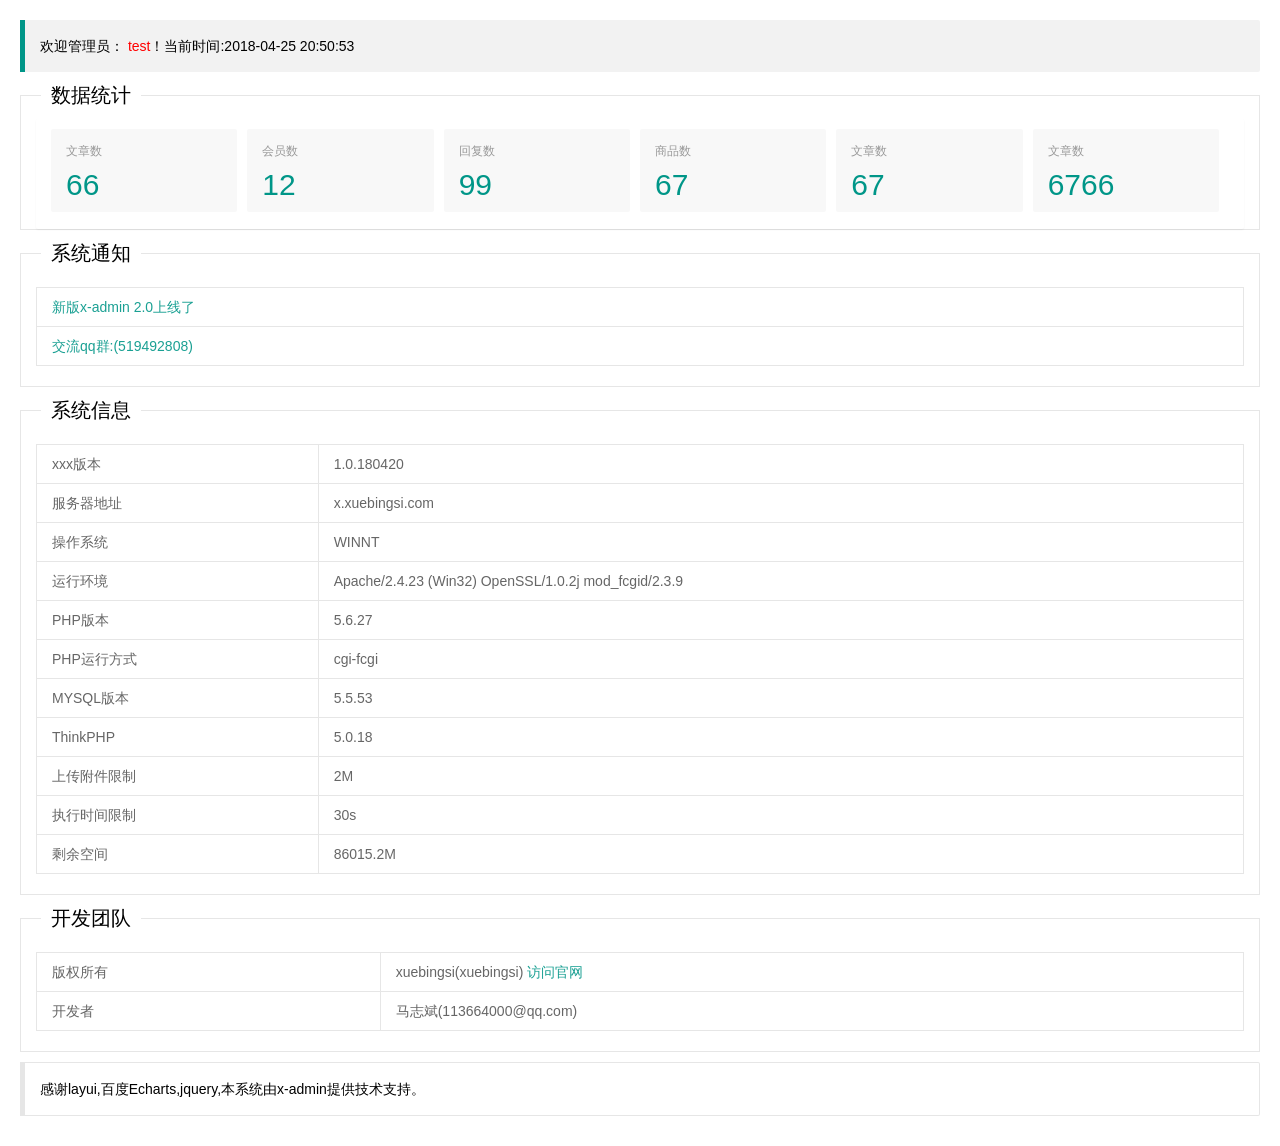
<file: src/main/web/welcome.html>
<!DOCTYPE html>
<html>
    <head>
        <meta charset="UTF-8">
        <title>欢迎页面-X-admin2.0</title>
        <meta name="renderer" content="webkit">
        <meta http-equiv="X-UA-Compatible" content="IE=edge,chrome=1">
        <meta name="viewport" content="width=device-width,user-scalable=yes, minimum-scale=0.4, initial-scale=0.8,target-densitydpi=low-dpi" />
        <link rel="shortcut icon" href="/favicon.ico" type="image/x-icon" />
        <link rel="stylesheet" href="./css/font.css">
        <link rel="stylesheet" href="./css/xadmin.css">
    </head>
    <body>
    <div class="x-body layui-anim layui-anim-up">
        <blockquote class="layui-elem-quote">欢迎管理员：
            <span class="x-red">test</span>！当前时间:2018-04-25 20:50:53</blockquote>
        <fieldset class="layui-elem-field">
            <legend>数据统计</legend>
            <div class="layui-field-box">
                <div class="layui-col-md12">
                    <div class="layui-card">
                        <div class="layui-card-body">
                            <div class="layui-carousel x-admin-carousel x-admin-backlog" lay-anim="" lay-indicator="inside" lay-arrow="none" style="width: 100%; height: 90px;">
                                <div carousel-item="">
                                    <ul class="layui-row layui-col-space10 layui-this">
                                        <li class="layui-col-xs2">
                                            <a href="javascript:;" class="x-admin-backlog-body">
                                                <h3>文章数</h3>
                                                <p>
                                                    <cite>66</cite></p>
                                            </a>
                                        </li>
                                        <li class="layui-col-xs2">
                                            <a href="javascript:;" class="x-admin-backlog-body">
                                                <h3>会员数</h3>
                                                <p>
                                                    <cite>12</cite></p>
                                            </a>
                                        </li>
                                        <li class="layui-col-xs2">
                                            <a href="javascript:;" class="x-admin-backlog-body">
                                                <h3>回复数</h3>
                                                <p>
                                                    <cite>99</cite></p>
                                            </a>
                                        </li>
                                        <li class="layui-col-xs2">
                                            <a href="javascript:;" class="x-admin-backlog-body">
                                                <h3>商品数</h3>
                                                <p>
                                                    <cite>67</cite></p>
                                            </a>
                                        </li>
                                        <li class="layui-col-xs2">
                                            <a href="javascript:;" class="x-admin-backlog-body">
                                                <h3>文章数</h3>
                                                <p>
                                                    <cite>67</cite></p>
                                            </a>
                                        </li>
                                        <li class="layui-col-xs2">
                                            <a href="javascript:;" class="x-admin-backlog-body">
                                                <h3>文章数</h3>
                                                <p>
                                                    <cite>6766</cite></p>
                                            </a>
                                        </li>
                                    </ul>
                                </div>
                            </div>
                        </div>
                    </div>
                </div>
            </div>
        </fieldset>
        <fieldset class="layui-elem-field">
            <legend>系统通知</legend>
            <div class="layui-field-box">
                <table class="layui-table" lay-skin="line">
                    <tbody>
                        <tr>
                            <td >
                                <a class="x-a" href="/" target="_blank">新版x-admin 2.0上线了</a>
                            </td>
                        </tr>
                        <tr>
                            <td >
                                <a class="x-a" href="/" target="_blank">交流qq群:(519492808)</a>
                            </td>
                        </tr>
                    </tbody>
                </table>
            </div>
        </fieldset>
        <fieldset class="layui-elem-field">
            <legend>系统信息</legend>
            <div class="layui-field-box">
                <table class="layui-table">
                    <tbody>
                        <tr>
                            <th>xxx版本</th>
                            <td>1.0.180420</td></tr>
                        <tr>
                            <th>服务器地址</th>
                            <td>x.xuebingsi.com</td></tr>
                        <tr>
                            <th>操作系统</th>
                            <td>WINNT</td></tr>
                        <tr>
                            <th>运行环境</th>
                            <td>Apache/2.4.23 (Win32) OpenSSL/1.0.2j mod_fcgid/2.3.9</td></tr>
                        <tr>
                            <th>PHP版本</th>
                            <td>5.6.27</td></tr>
                        <tr>
                            <th>PHP运行方式</th>
                            <td>cgi-fcgi</td></tr>
                        <tr>
                            <th>MYSQL版本</th>
                            <td>5.5.53</td></tr>
                        <tr>
                            <th>ThinkPHP</th>
                            <td>5.0.18</td></tr>
                        <tr>
                            <th>上传附件限制</th>
                            <td>2M</td></tr>
                        <tr>
                            <th>执行时间限制</th>
                            <td>30s</td></tr>
                        <tr>
                            <th>剩余空间</th>
                            <td>86015.2M</td></tr>
                    </tbody>
                </table>
            </div>
        </fieldset>
        <fieldset class="layui-elem-field">
            <legend>开发团队</legend>
            <div class="layui-field-box">
                <table class="layui-table">
                    <tbody>
                        <tr>
                            <th>版权所有</th>
                            <td>xuebingsi(xuebingsi)
                                <a href="http://x.xuebingsi.com/" class='x-a' target="_blank">访问官网</a></td>
                        </tr>
                        <tr>
                            <th>开发者</th>
                            <td>马志斌(113664000@qq.com)</td></tr>
                    </tbody>
                </table>
            </div>
        </fieldset>
        <blockquote class="layui-elem-quote layui-quote-nm">感谢layui,百度Echarts,jquery,本系统由x-admin提供技术支持。</blockquote>
    </div>
        <script>
        var _hmt = _hmt || [];
        (function() {
          var hm = document.createElement("script");
          hm.src = "https://hm.baidu.com/hm.js?b393d153aeb26b46e9431fabaf0f6190";
          var s = document.getElementsByTagName("script")[0]; 
          s.parentNode.insertBefore(hm, s);
        })();
        </script>
    </body>
</html>
</file>
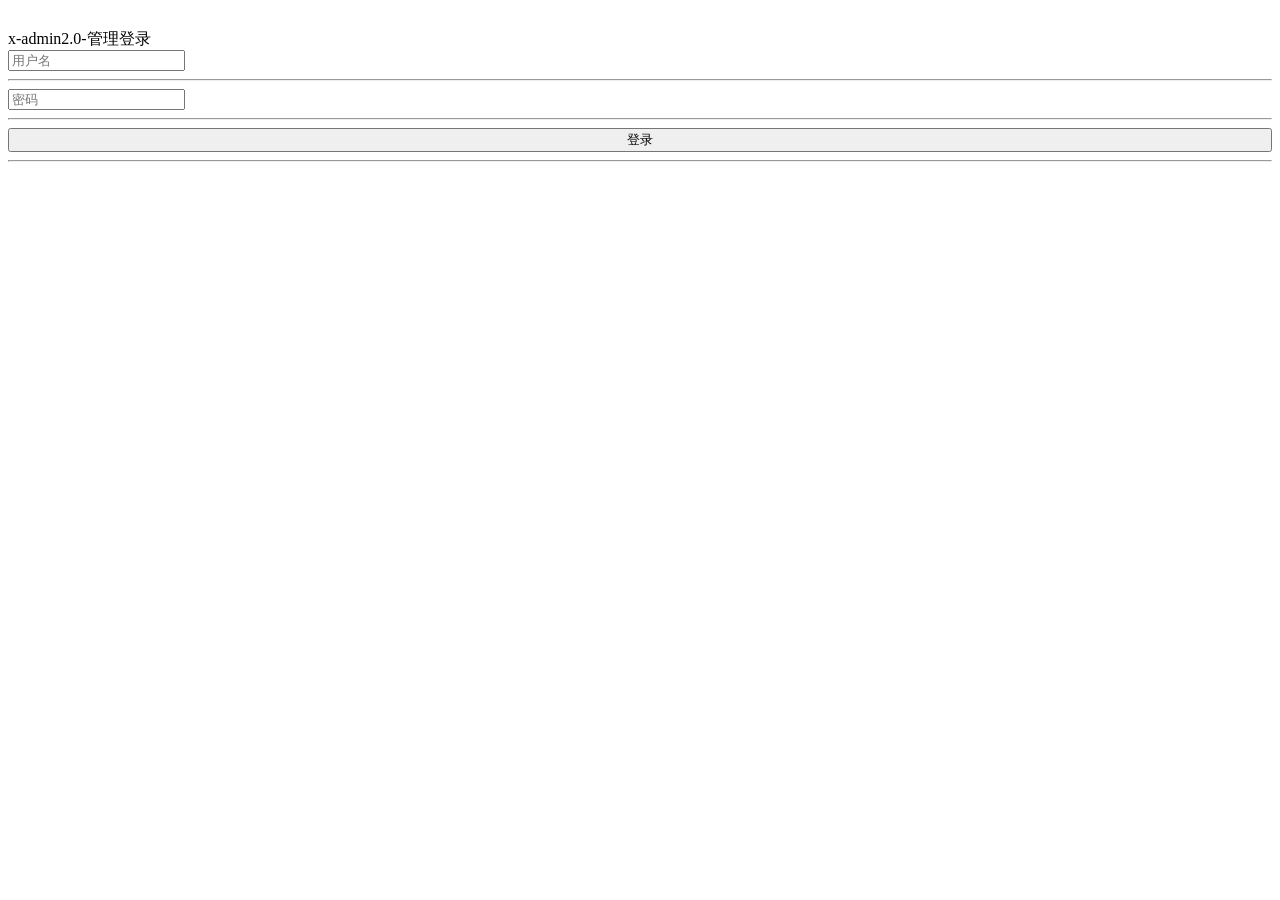
<file: src/main/resources/templates/login.html>
<!doctype html>
<html lang="zh-CN" xmlns:th="http://www.thymeleaf.org">
<head>
	<meta charset="UTF-8">
	<title>后台登录-X-admin2.0</title>
    <link rel="stylesheet" th:href="@{/css/font.css}">
	<link rel="stylesheet" th:href="@{/css/xadmin.css}">
    <script type="text/javascript" th:src="@{/js/jquery.min.js}"></script>
    <script th:src="@{/lib/layui/layui.js}" charset="utf-8"></script>
    <script th:src="@{/lib/layui/layui.all.js}" charset="utf-8"></script>
    <script type="text/javascript" th:src="@{/js/xadmin.js}"></script>
    <script type="text/javascript" th:src="@{/login.js}"></script>
    <script type="text/javascript" th:inline="javascript">
        /*<![CDATA[*/
        ctxPath = /*[[@{/}]]*/ '';
        /*]]>*/
        console.info(ctxPath);
    </script>　

</head>
<body class="login-bg">
    
    <div class="login layui-anim layui-anim-up">
        <div class="message">x-admin2.0-管理登录</div>
        <div id="darkbannerwrap"></div>

        
        <form method="post" class="layui-form" >
            <input name="name" placeholder="用户名"  type="text" lay-verify="required" class="layui-input" >
            <hr class="hr15">
            <input name="password" lay-verify="required" placeholder="密码"  type="password" class="layui-input">
            <hr class="hr15">
            <input value="登录" lay-submit lay-filter="signIn" style="width:100%;" type="submit">
            <hr class="hr20" >
        </form>
    </div>


</body>
</html>
</file>
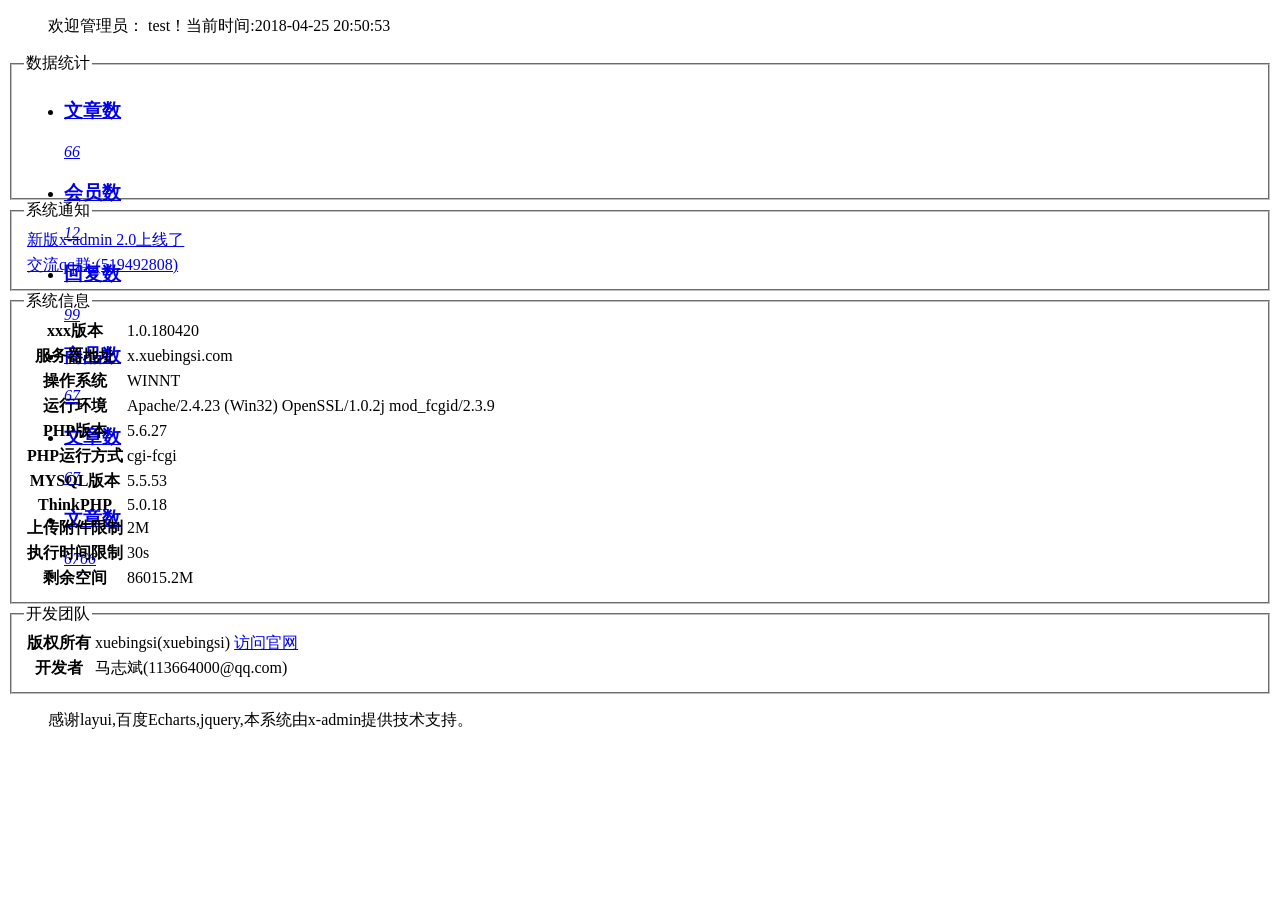
<file: src/main/resources/templates/welcome.html>
<!DOCTYPE html>
<html lang="zh-CN" xmlns:th="http://www.thymeleaf.org">
<head>
    <meta charset="UTF-8">
    <title>欢迎页面-X-admin2.0</title>
    <meta name="renderer" content="webkit">
    <!--<meta http-equiv="X-UA-Compatible" content="IE=edge,chrome=1">-->
    <!--<meta name="viewport" content="width=device-width,user-scalable=yes, minimum-scale=0.4, initial-scale=0.8,target-densitydpi=low-dpi" />-->
    <link rel="shortcut icon" href="/favicon.ico" type="image/x-icon" />
    <link rel="stylesheet" th:href="@{/css/font.css}">
    <link rel="stylesheet" th:href="@{/css/xadmin.css}">
</head>
<body>
<div class="x-body layui-anim layui-anim-up">
    <blockquote class="layui-elem-quote">欢迎管理员：
        <span class="x-red">test</span>！当前时间:2018-04-25 20:50:53</blockquote>
    <fieldset class="layui-elem-field">
        <legend>数据统计</legend>
        <div class="layui-field-box">
            <div class="layui-col-md12">
                <div class="layui-card">
                    <div class="layui-card-body">
                        <div class="layui-carousel x-admin-carousel x-admin-backlog" lay-anim="" lay-indicator="inside" lay-arrow="none" style="width: 100%; height: 90px;">
                            <div carousel-item="">
                                <ul class="layui-row layui-col-space10 layui-this">
                                    <li class="layui-col-xs2">
                                        <a href="javascript:;" class="x-admin-backlog-body">
                                            <h3>文章数</h3>
                                            <p>
                                                <cite>66</cite></p>
                                        </a>
                                    </li>
                                    <li class="layui-col-xs2">
                                        <a href="javascript:;" class="x-admin-backlog-body">
                                            <h3>会员数</h3>
                                            <p>
                                                <cite>12</cite></p>
                                        </a>
                                    </li>
                                    <li class="layui-col-xs2">
                                        <a href="javascript:;" class="x-admin-backlog-body">
                                            <h3>回复数</h3>
                                            <p>
                                                <cite>99</cite></p>
                                        </a>
                                    </li>
                                    <li class="layui-col-xs2">
                                        <a href="javascript:;" class="x-admin-backlog-body">
                                            <h3>商品数</h3>
                                            <p>
                                                <cite>67</cite></p>
                                        </a>
                                    </li>
                                    <li class="layui-col-xs2">
                                        <a href="javascript:;" class="x-admin-backlog-body">
                                            <h3>文章数</h3>
                                            <p>
                                                <cite>67</cite></p>
                                        </a>
                                    </li>
                                    <li class="layui-col-xs2">
                                        <a href="javascript:;" class="x-admin-backlog-body">
                                            <h3>文章数</h3>
                                            <p>
                                                <cite>6766</cite></p>
                                        </a>
                                    </li>
                                </ul>
                            </div>
                        </div>
                    </div>
                </div>
            </div>
        </div>
    </fieldset>
    <fieldset class="layui-elem-field">
        <legend>系统通知</legend>
        <div class="layui-field-box">
            <table class="layui-table" lay-skin="line">
                <tbody>
                <tr>
                    <td >
                        <a class="x-a" href="/" target="_blank">新版x-admin 2.0上线了</a>
                    </td>
                </tr>
                <tr>
                    <td >
                        <a class="x-a" href="/" target="_blank">交流qq群:(519492808)</a>
                    </td>
                </tr>
                </tbody>
            </table>
        </div>
    </fieldset>
    <fieldset class="layui-elem-field">
        <legend>系统信息</legend>
        <div class="layui-field-box">
            <table class="layui-table">
                <tbody>
                <tr>
                    <th>xxx版本</th>
                    <td>1.0.180420</td></tr>
                <tr>
                    <th>服务器地址</th>
                    <td>x.xuebingsi.com</td></tr>
                <tr>
                    <th>操作系统</th>
                    <td>WINNT</td></tr>
                <tr>
                    <th>运行环境</th>
                    <td>Apache/2.4.23 (Win32) OpenSSL/1.0.2j mod_fcgid/2.3.9</td></tr>
                <tr>
                    <th>PHP版本</th>
                    <td>5.6.27</td></tr>
                <tr>
                    <th>PHP运行方式</th>
                    <td>cgi-fcgi</td></tr>
                <tr>
                    <th>MYSQL版本</th>
                    <td>5.5.53</td></tr>
                <tr>
                    <th>ThinkPHP</th>
                    <td>5.0.18</td></tr>
                <tr>
                    <th>上传附件限制</th>
                    <td>2M</td></tr>
                <tr>
                    <th>执行时间限制</th>
                    <td>30s</td></tr>
                <tr>
                    <th>剩余空间</th>
                    <td>86015.2M</td></tr>
                </tbody>
            </table>
        </div>
    </fieldset>
    <fieldset class="layui-elem-field">
        <legend>开发团队</legend>
        <div class="layui-field-box">
            <table class="layui-table">
                <tbody>
                <tr>
                    <th>版权所有</th>
                    <td>xuebingsi(xuebingsi)
                        <a href="http://x.xuebingsi.com/" class='x-a' target="_blank">访问官网</a></td>
                </tr>
                <tr>
                    <th>开发者</th>
                    <td>马志斌(113664000@qq.com)</td></tr>
                </tbody>
            </table>
        </div>
    </fieldset>
    <blockquote class="layui-elem-quote layui-quote-nm">感谢layui,百度Echarts,jquery,本系统由x-admin提供技术支持。</blockquote>
</div>
</body>
</html>
</file>
<file: src/main/web/css/font.css>
@font-face {
  font-family: 'iconfont';
  src: url('../fonts/iconfont.eot');
  src: url('../fonts/iconfont.eot?#iefix') format('embedded-opentype'),
  url('../fonts/iconfont.woff') format('woff'),
  url('../fonts/iconfont.ttf') format('truetype'),
  url('../fonts/iconfont.svg#iconfont') format('svg');
}
.iconfont{
  font-family:"iconfont" !important;
  font-size:16px;font-style:normal;
  -webkit-font-smoothing: antialiased;
  -webkit-text-stroke-width: 0.2px;
  -moz-osx-font-smoothing: grayscale;
}
</file>
<file: src/main/web/css/xadmin.css>
@charset "utf-8";
@import url(../lib/layui/css/layui.css);
*{
    margin: 0px;
    padding: 0px;
    font-family: "Helvetica Neue", Helvetica, Arial, sans-serif;
}
a{
    text-decoration: none;
}
html{
    width: 100%;
    height: 100%;
    overflow-x:hidden; 
    overflow-y:auto;
}
body{
    width: 100%;
    min-height: 100%;
}
.login-bg{
    /*background: #eeeeee url() 0 0 no-repeat;*/
     background:url(../images/bg.png) no-repeat center;
    background-size: cover;
    overflow: hidden;
}
.login{
    margin: 120px auto 0 auto;
    min-height: 420px;
    max-width: 420px;
    padding: 40px;
    background-color: #ffffff;
    margin-left: auto;
    margin-right: auto;
    border-radius: 4px;
    /* overflow-x: hidden; */
    box-sizing: border-box;
}
.login a.logo{
    display: block;
    height: 58px;
    width: 167px;
    margin: 0 auto 30px auto;
    background-size: 167px 42px;
}
.login .message {
    margin: 10px 0 0 -58px;
    padding: 18px 10px 18px 60px;
    background: #189F92;
    position: relative;
    color: #fff;
    font-size: 16px;
}
.login #darkbannerwrap {
    background: url(../images/aiwrap.png);
    width: 18px;
    height: 10px;
    margin: 0 0 20px -58px;
    position: relative;
}

.login input[type=text],
.login input[type=file],
.login input[type=password],
.login input[type=email], select {
    border: 1px solid #DCDEE0;
    vertical-align: middle;
    border-radius: 3px;
    height: 50px;
    padding: 0px 16px;
    font-size: 14px;
    color: #555555;
    outline:none;
    width:100%;
    box-sizing: border-box;
}
.login input[type=text]:focus,
.login input[type=file]:focus,
.login input[type=password]:focus,
.login input[type=email]:focus, select:focus {
    border: 1px solid #27A9E3;
}
.login input[type=submit],
.login input[type=button]{
    display: inline-block;
    vertical-align: middle;
    padding: 12px 24px;
    margin: 0px;
    font-size: 18px;
    line-height: 24px;
    text-align: center;
    white-space: nowrap;
    vertical-align: middle;
    cursor: pointer;
    color: #ffffff;
    background-color: #189F92;
    border-radius: 3px;
    border: none;
    -webkit-appearance: none;
    outline:none;
    width:100%;
}
.login hr {
    background: #fff url() 0 0 no-repeat;
}
.login hr.hr15 {
    height: 15px;
    border: none;
    margin: 0px;
    padding: 0px;
    width: 100%;
}
.login hr.hr20 {
    height: 20px;
    border: none;
    margin: 0px;
    padding: 0px;
    width: 100%;
}
.x-body{
    padding: 20px;
}
.x-nav{
    padding: 0 20px;
    position: relative;
    z-index: 99;
    border-bottom: 1px solid #e5e5e5;
    line-height: 39px;
    height: 39px;
    overflow: hidden;
}
xblock{
    display: block;
    margin-bottom: 10px;
    padding: 5px;
    line-height: 22px;
    /* border-left: 5px solid #009688; */
    border-radius: 0 2px 2px 0;
    background-color: #f2f2f2;
}
.x-right{
  float: right;
}
.x-so{
    /*text-align: center;*/
    /*background: #f2f2f2 url() 0 0 no-repeat;*/
    margin-bottom: 20px;
}
.x-so input.layui-input{
    width: 150px;
}
.x-so .layui-form-label{
    display: inline-block;
}
.x-so input.layui-input,.x-so input.layui-btn{
    display: inline-block;
}
.x-red{
    color: red;
}
.x-a{
    color: #1AA093;
}
.x-a:hover{
    color: #127F74;
}
.x-sort{
    height: 30px;
}
.x-show{
    cursor: pointer;
}
.layui-form-switch{
    margin-top: 0px;
}
.layui-input:focus, .layui-textarea:focus {
    border-color: #189f92!important;
}

.page{
    margin-top: 20px;
    text-align: center;

}
.page a{
    display: inline-block;
    background: #fff url() 0 0 no-repeat;
    color: #888;
    padding: 10px;
    min-width: 15px;
    border: 1px solid #E2E2E2;

}
.page span{
    display: inline-block;
    padding: 10px;
    min-width: 15px;
    border: 1px solid #E2E2E2;
}
.page span.current{
    display: inline-block;
    background: #009688 url() 0 0 no-repeat;
    color: #fff;
    padding: 10px;
    min-width: 15px;
    border: 1px solid #009688;
}
.page .pagination li{
    display: inline-block;
    margin-right: 5px;
    text-align: center;
}
.page .pagination li.active span{
    background: #009688 url() 0 0 no-repeat;
    color: #fff;
    border: 1px solid #009688;

}

/*登录样式*/
/*头部*/
.container{
    width: 100%;
    height: 45px;
    background-color: #222;
    border-bottom: 1px solid rgba(255, 255, 255, 0.2);
}
.container .logo a{
    float: left;
    color: #fff;
    font-size: 18px;
    padding-left: 20px;
    line-height: 45px;
    width: 200px;
}
.container .right{
    background-color:rgba(0,0,0,0);
    float: right;

}
.container .left_open{
    height: 45px;
    float: left;
}
.container .left_open i{
    display: block;
    background: rgba(255,255,255,0.1) url() 0 0 no-repeat;
    color: #fff;
    width: 32px;
    height: 32px;
    line-height: 32px;
    border-radius: 3px;
    text-align: center;
    margin-top: 7px;
    cursor: pointer;
}
.container .left_open i:hover{
    background: rgba(255,255,255,0.3) url() 0 0 no-repeat;
}

.container .left{
    background-color:rgba(0,0,0,0);
    float: left;

}
.container .layui-nav-item{
    line-height: 45px;
}
.container .layui-nav-more{
    top: 20px;
}
.container .layui-nav-child{
    top: 50px;
}
.container .layui-nav-child i{
    margin-right: 10px;
}
.layui-nav .layui-nav-item a{
    color: #fff;
    cursor: pointer;
}
.layui-nav .layui-nav-child a{
    color: #333;
    cursor: pointer;
}
.left-nav{
    position: absolute;
    top: 46px;
    bottom: 42px;
    left: 0;
    z-index: 2;
    padding-top: 10px;
    background-color: #EEEEEE;
    width: 220px;
    max-width: 220px;
    overflow: auto;
    overflow-x:hidden;
    border-right: 1px solid #e5e5e5;

    /*width: 0px;*/
}
.left-nav #nav li{
    border-bottom: 1px solid #e5e5e5;
}
.left-nav #nav li:hover > a{
    /*color: blue;*/
}
.left-nav #nav .current{
    background-color: rgba(0, 0, 0, 0.3);
}
.left-nav #nav li a{
    font-size: 14px;
    padding: 10px 15px 10px 20px;
    display: block;
    cursor: pointer;
}
.left-nav #nav li a cite{
    font-size: 14px;
}

.left-nav #nav li .sub-menu{
    display: none;
}
.left-nav #nav li .opened{
    display: block;
}
.left-nav #nav li .opened:hover{
    /*background: #fff url() 0 0 no-repeat;*/
}
.left-nav #nav li .opened .current{
    
}
.left-nav #nav li .sub-menu li:hover{
    /*color: blue;*/
     /*background: #fff url() 0 0 no-repeat;*/
}
.left-nav #nav li .sub-menu li a{
    padding: 12px 15px 12px 30px;
    font-size: 14px;
    cursor: pointer;
}
.left-nav #nav li .sub-menu li .sub-menu li a{
    padding-left: 45px;
}
.left-nav #nav li .sub-menu li a:hover{
    color: #148cf1;
}
.left-nav #nav li .sub-menu li a i{
    font-size: 12px;
}
.left-nav #nav li a i{
    padding-right: 10px;
    line-height: 14px;
}
.left-nav #nav li .nav_right{
    float: right;
    font-size: 16px;
}
.x-slide_left {
    width: 17px;
    height: 61px;
    background: url(../images/icon.png) 0 0 no-repeat;
    position: absolute;
    top: 200px;
    left: 221px;
    cursor: pointer;
    z-index: 3;
}
.page-content{
    position: absolute;
    top: 46px;
    right: 0;
    bottom: 42px;
    left: 221px;
    overflow: hidden;
    z-index: 1;
}
.page-content-bg{
    position: absolute;
    top: 46px;
    right: 0;
    bottom: 42px;
    left: 221px;
    background: rgba(0,0,0,0.5); url() 0 0 no-repeat;
    overflow: hidden;
    z-index: 100;
    display: none;
}

.page-content .tab{
    height: 100%;
    width: 100%;
    background: #EFEEF0 url() 0 0 no-repeat;
    margin: 0px;
}
.page-content .layui-tab-title{
    /*padding-top: 5px;*/
    height: 35px;
    background: #EFEEF0 url() 0 0 no-repeat;
    position: relative;
    z-index: 100;
}
.page-content .layui-tab-title li.home i{
    padding-right: 5px;
}
.page-content .layui-tab-title li.home .layui-tab-close{
    display: none;
}
.page-content .layui-tab-title li{
    line-height: 35px;
}
.page-content .layui-tab-title .layui-this:after{
    height: 36px;
}
.page-content .layui-tab-title li .layui-tab-close{
    border-radius: 50%;
}
.page-content .layui-tab-title .layui-this{
    background: #fff url() 0 0 no-repeat;
}
.page-content .layui-tab-bar{
    height:34px;
    line-height: 35px;
}
.page-content .layui-tab-content{
    position: absolute;
    top: 36px;
    bottom: 0px;
    width: 100%;
    background: #fff url() 0 0 no-repeat;
    padding: 0px;
    overflow: hidden;
}
.page-content .layui-tab-content .layui-tab-item{
    width: 100%;
    height: 100%;
    
}
.page-content .layui-tab-content .layui-tab-item iframe{
    width: 100%;
    height: 100%;

}
.x-admin-carousel,.layui-carousel,.x-admin-carousel>[carousel-item]>* {
    background-color:#fff
}

.x-admin-backlog .x-admin-backlog-body {
    display:block;
    padding:10px 15px;
    background-color:#f8f8f8;
    color:#999;
    border-radius:2px;
    transition:all .3s;
    -webkit-transition:all .3s
}
.x-admin-backlog-body h3 {
    padding-bottom:10px;
    font-size:12px
}
.x-admin-backlog-body p cite {
    font-style:normal;
    font-size:30px;
    font-weight:300;
    color:#009688
}
.x-admin-backlog-body:hover {
    background-color:#CFCFCF;
    color:#888
}

.welcome-footer{padding: 30px 0; line-height: 30px; text-align: center; background-color: #eee; color: #666; font-weight: 300;}
body .layui-layout-admin .footer-demo{height: auto; padding: 15px 0; line-height: 26px;}
.welcome-footer a{padding: 0 5px;}

table th, table td {
    word-break: break-all;
}

.footer{
    position: fixed;
    bottom: 0px;
    width: 100%;
    background-color: #222;
    border-top: 1px solid rgba(255, 255, 255, 0.2);
    line-height: 41px;
    color: #fff;
    /*padding-left: 10px;*/
}
.footer .copyright{
    margin-left: 10px;
}


@media screen and (max-width: 768px){
    .fast-add{
        display: none;
    }
    .layui-nav .to-index{
        display: none;
    }
    .container .logo a{
        width: 140px;
    }
    .container .left_open {
        /*float: right;*/
    }
    .left-nav{
        left: -221px;
    }
    .page-content{
        left: 0px;
    }
    .page-content .layui-tab-content .layui-tab-item{
        -webkit-overflow-scrolling: touch; 
        overflow-y: scroll; 
    }
    .x-so input.layui-input{
        width: 100%;
        margin: 10px;
    }
}
</file>
